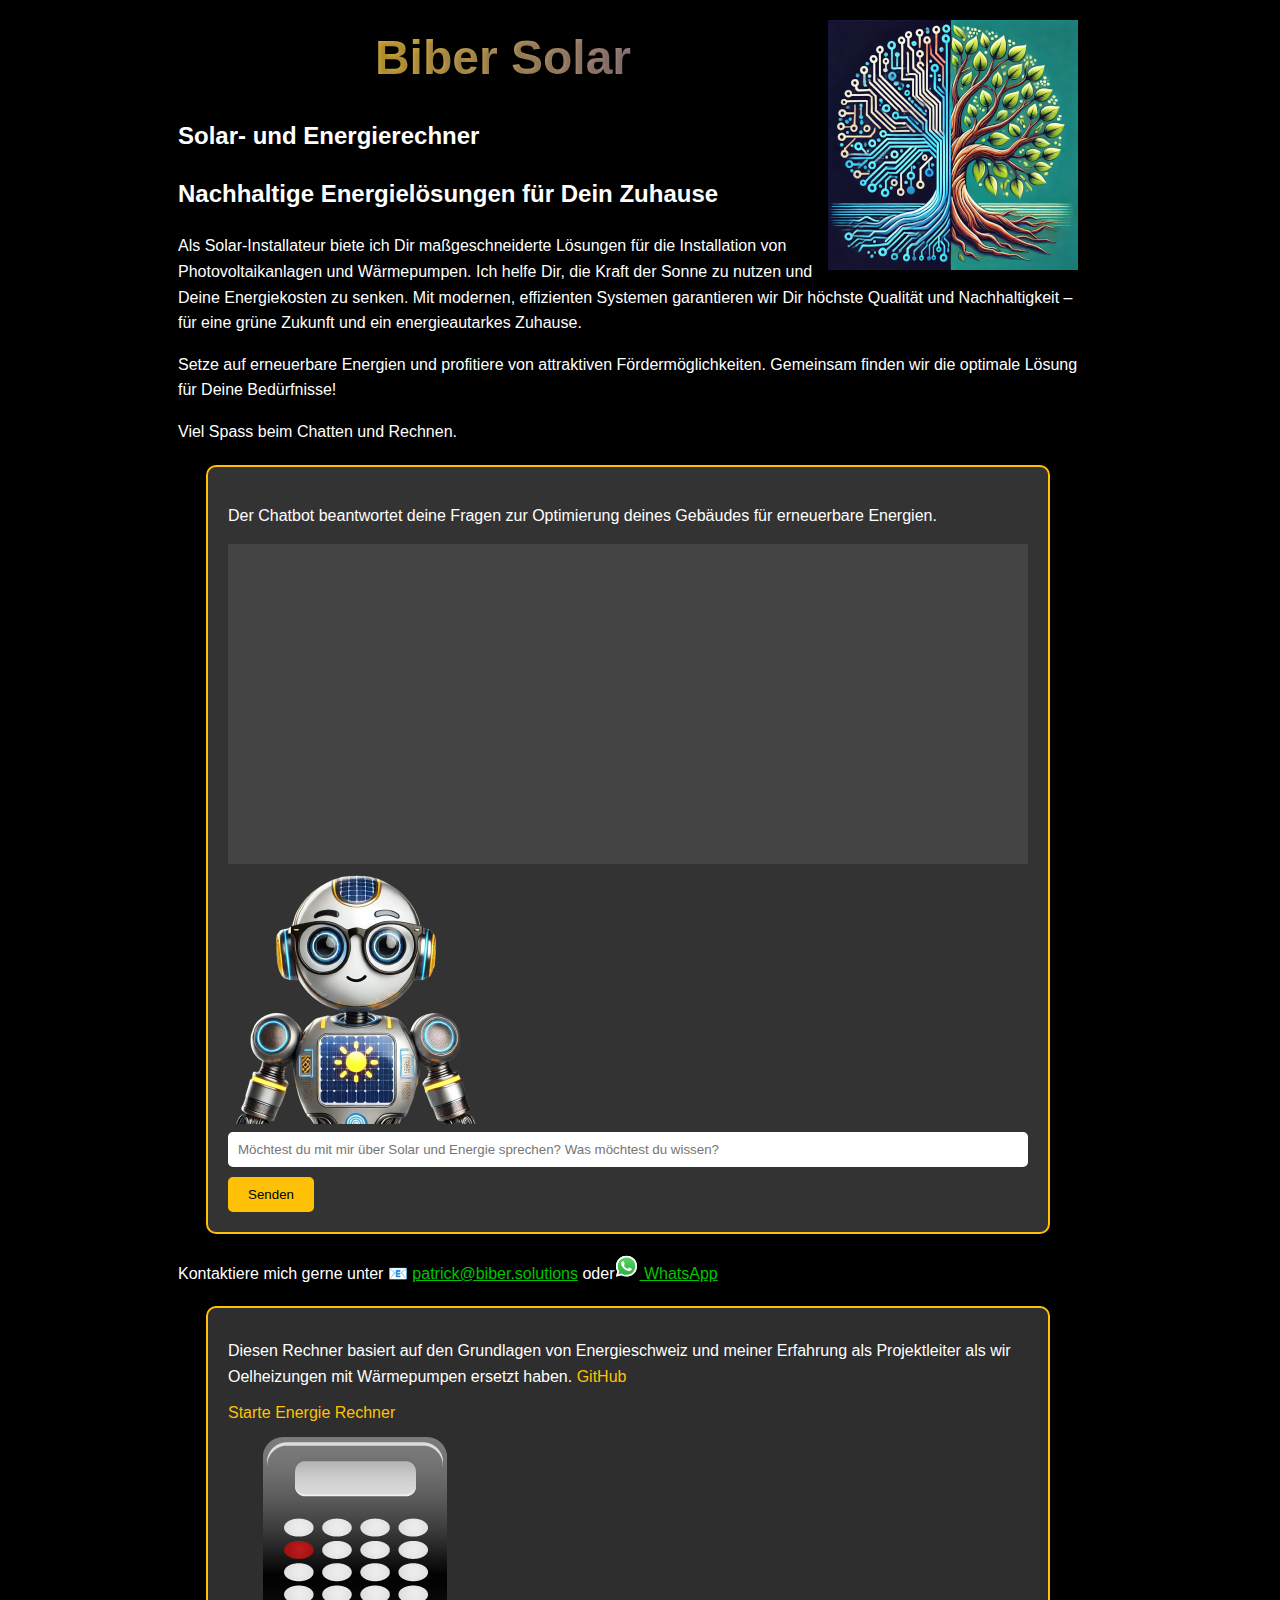
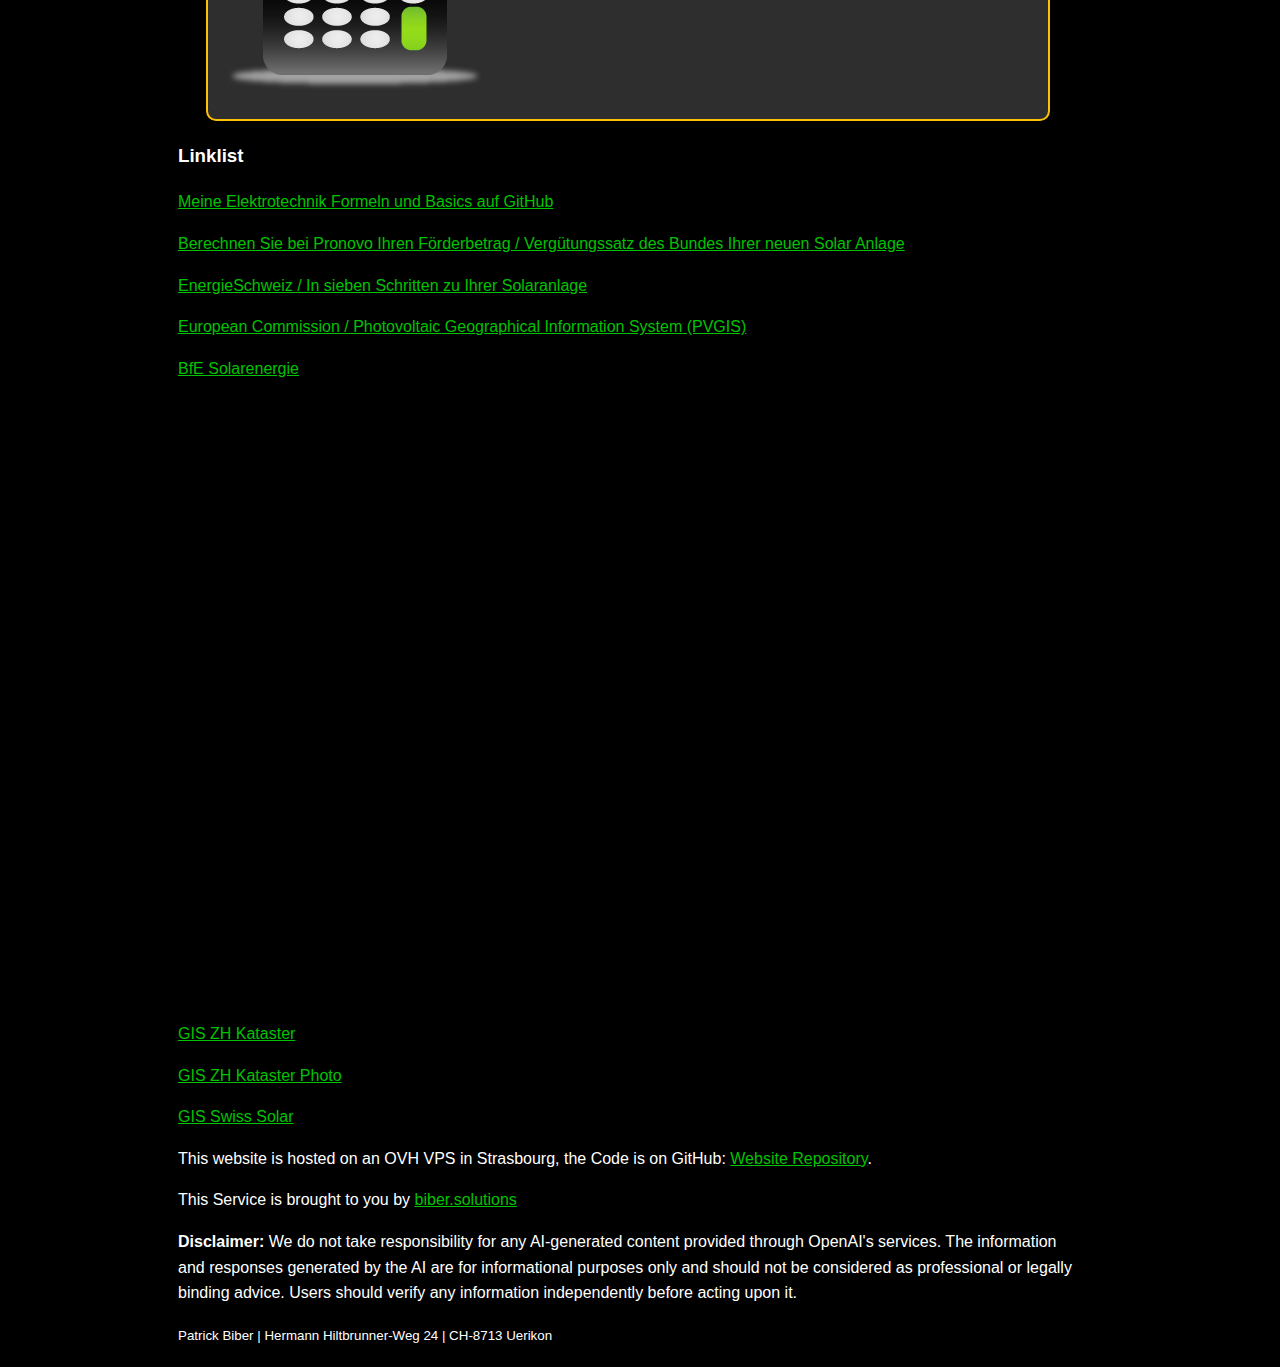
<file: index.html>
<!DOCTYPE html>
<html lang="de">
<head>
    <meta charset="UTF-8">
    <title>Biber Solar</title>
    <link rel="stylesheet" href="style.css">
    <meta name="author" content="Patrick Biber">
    <link rel="icon" href="tree.png" type="image/png">
</head>
<body>
    <div id="centerContainer">
        <div class="logo"><img src="tree.png" alt="Biber Network IT Logo"/></div>

        <h1 class="cool-title">Biber Solar</h1>

        <h2>Solar- und Energierechner</h2>

        <section>
        <h2>Nachhaltige Energielösungen für Dein Zuhause</h2>
        <p>Als Solar-Installateur biete ich Dir maßgeschneiderte Lösungen für die Installation von Photovoltaikanlagen und Wärmepumpen. Ich helfe Dir, die Kraft der Sonne zu nutzen und Deine Energiekosten zu senken. Mit modernen, effizienten Systemen garantieren wir Dir höchste Qualität und Nachhaltigkeit – für eine grüne Zukunft und ein energieautarkes Zuhause.</p>
        <p>Setze auf erneuerbare Energien und profitiere von attraktiven Fördermöglichkeiten. Gemeinsam finden wir die optimale Lösung für Deine Bedürfnisse!</p>

           <p>Viel Spass beim Chatten und Rechnen.</p>

           <div id="chatbot">
        <p>Der Chatbot beantwortet deine Fragen zur Optimierung deines Gebäudes für erneuerbare Energien.</p>
        <div id="chatbot-messages"></div>
        <div class="bot"><img src="solarbot.png" alt="solarbot"/></div>
        <input id="chatbot-input" type="text" placeholder="Möchtest du mit mir über Solar und Energie sprechen? Was möchtest du wissen?" />
        <button id="chatbot-send">Senden</button>
    </div>

    <script>
    const chatbotMessages = document.getElementById('chatbot-messages');
    const chatbotInput = document.getElementById('chatbot-input');
    const chatbotSend = document.getElementById('chatbot-send');

    // Überprüfen, ob bereits eine sessionId existiert, andernfalls erstellen
    let sessionId = localStorage.getItem('sessionId');
    if (!sessionId) {
        sessionId = Date.now().toString(); // Eine eindeutige ID basierend auf der aktuellen Zeit
        localStorage.setItem('sessionId', sessionId);
    }

    async function getOpenAIResponse(message) {
        // Anfrage an das Backend senden, nicht direkt an OpenAI
        const response = await fetch('/api/chat', {
            method: 'POST',
            headers: {
                'Content-Type': 'application/json'
            },
            body: JSON.stringify({ message, sessionId })  // Sende die sessionId mit
        });
        const data = await response.json();
        return data.message;
    }

    // Ereignis für den "Senden"-Button
    chatbotSend.addEventListener('click', async function() {
        await sendMessage();
    });

    // Ereignis für die Enter-Taste
    chatbotInput.addEventListener('keypress', async function(event) {
        if (event.key === 'Enter') {
            event.preventDefault(); // Verhindert das Standardverhalten (z.B. Zeilenumbruch)
            await sendMessage();
        }
    });

    // Funktion, die die Nachricht sendet
    async function sendMessage() {
        const userInput = chatbotInput.value;
        if (!userInput) return;

        // Nachricht des Benutzers anzeigen
        chatbotMessages.innerHTML += `<p><strong>Du:</strong> ${userInput}</p>`;
        chatbotInput.value = ''; // Eingabefeld leeren
        chatbotMessages.scrollTop = chatbotMessages.scrollHeight;

        // Antwort vom Backend (und damit von OpenAI) holen
        try {
            const aiResponse = await getOpenAIResponse(userInput);
            chatbotMessages.innerHTML += `<p><strong>Chatbot:</strong> ${aiResponse}</p>`;
            chatbotMessages.scrollTop = chatbotMessages.scrollHeight;
        } catch (error) {
            chatbotMessages.innerHTML += `<p><strong>Chatbot:</strong> Fehler: Verbindung zum Server fehlgeschlagen.</p>`;
        }
    }
</script>


<p>Kontaktiere mich gerne unter 📧 <a href="mailto:patrick@biber.solutions">patrick@biber.solutions</a> oder<a href="https://wa.link/jnpgdy" class="cta"><img style="width: 25px;" src="WhatsApp.svg" alt="Chat with WhatsApp"> WhatsApp</a>        



        <div class="rechner"> 
            <p>Diesen Rechner basiert auf den Grundlagen von Energieschweiz und meiner Erfahrung als Projektleiter als wir Oelheizungen mit Wärmepumpen ersetzt haben.
                <a href="https://github.com/patbiber/heat-pump-calculator" target="_blank">GitHub</a>
            </p>        
            <p><a href="https://biber.solar/heat-pump-calculator/">Starte Energie Rechner</a></p>
            <a href="https://biber.solar/heat-pump-calculator/">
                <img src="calculator.png" alt="Energierechner">
            </a>
        </div>


        <h3>Linklist</h3>


        <p><a href="https://github.com/patbiber/solartech/blob/main/basics.md">Meine Elektrotechnik Formeln und Basics auf GitHub</a></p>

        <p><a href="https://pronovo.ch/de/services/tarifrechner/">Berechnen Sie bei Pronovo Ihren Förderbetrag / Vergütungssatz des Bundes Ihrer neuen Solar Anlage</a></p>

        <p><a href="https://www.energieschweiz.ch/gebaeude/solaranlagen/">EnergieSchweiz / In sieben Schritten zu Ihrer Solaranlage</a></p>

        <p><a href="https://joint-research-centre.ec.europa.eu/photovoltaic-geographical-information-system-pvgis_en">European Commission / Photovoltaic Geographical Information System (PVGIS)</a></p>

        <p><a href="https://www.bfe.admin.ch/bfe/de/home/versorgung/erneuerbare-energien/solarenergie.html">BfE Solarenergie</a></p>
  

        <iframe id='sonnendachCH' width='850' height='600' src='//www.uvek-gis.admin.ch/BFE/sonnendach/loader.html?E=2660300&N=1190000&zoom=1&lang=de' style='outline: none; border: 0;' frameborder='0'></iframe>


        <p><a href="https://geo.zh.ch/maps?x=2695346&y=1234249&scale=220&basemap=arelkbackgroundzh">GIS ZH Kataster </a></p>

        <p><a href="https://geo.zh.ch/maps?x=2695346&y=1234249&scale=150&initialMapIds=Ortho22ZH">GIS ZH Kataster Photo</a></p>

        <p><a href="https://map.geo.admin.ch/?zoom=13&layers=ch.bfe.solarenergie-eignung-daecher&bgLayer=ch.swisstopo.swissimage&widgets=feedback&X=232542&Y=709159&lang=de">GIS Swiss Solar</a></p>

        <p>This website is hosted on an OVH VPS in Strasbourg, the Code is on GitHub: <a href="https://github.com/patbiber/biber-solar">Website Repository</a>.</p>

        <p>This Service is brought to you by <a href="https://biber.solutions">biber.solutions</a></p>

        <p><b>Disclaimer: </b> We do not take responsibility for any AI-generated content provided through OpenAI's services. The information and responses generated by the AI are for informational purposes only and should not be considered as professional or legally binding advice. Users should verify any information independently before acting upon it.</p>

        <footer><small> Patrick Biber | Hermann Hiltbrunner-Weg 24 | CH-8713 Uerikon </small></footer>
    </div>
</body>
</html>
</file>
<file: berater.html>
<!DOCTYPE html>
<html lang="de">
<head>
    <meta charset="UTF-8">
    <title>Biber Solar</title>
    <link rel="stylesheet" href="style.css">
    <meta name="author" content="Patrick Biber">
    <link rel="icon" href="tree.png" type="image/png">
</head>
<body>



<p><a href="https://geo.zh.ch/maps?x=2695346&y=1234249&scale=220&basemap=arelkbackgroundzh">GIS ZH Kataster </a></p>

<iframe src='https://geo.zh.ch/e/8c349a0f-7ce9-413d-90ae-e43a64442420' title="GIS Browser Zürich" width='800' height='500' style='border:0'></iframe>
<p><a href="https://geo.zh.ch/maps?x=2695346&y=1234249&scale=150&initialMapIds=Ortho22ZH">GIS ZH Kataster Photo</a></p>


<iframe src="https://map.geo.admin.ch/?zoom=13&layers=ch.bfe.solarenergie-eignung-daecher&bgLayer=ch.swisstopo.swissimage&widgets=feedback&X=232542&Y=709159&lang=de"title="GIS Browser Zürich" width='800' height='500' style='border:0'></iframe>
<p><a href="https://map.geo.admin.ch/?zoom=13&layers=ch.bfe.solarenergie-eignung-daecher&bgLayer=ch.swisstopo.swissimage&widgets=feedback&X=232542&Y=709159&lang=de">GIS Swiss Solar</a></p>
</file>
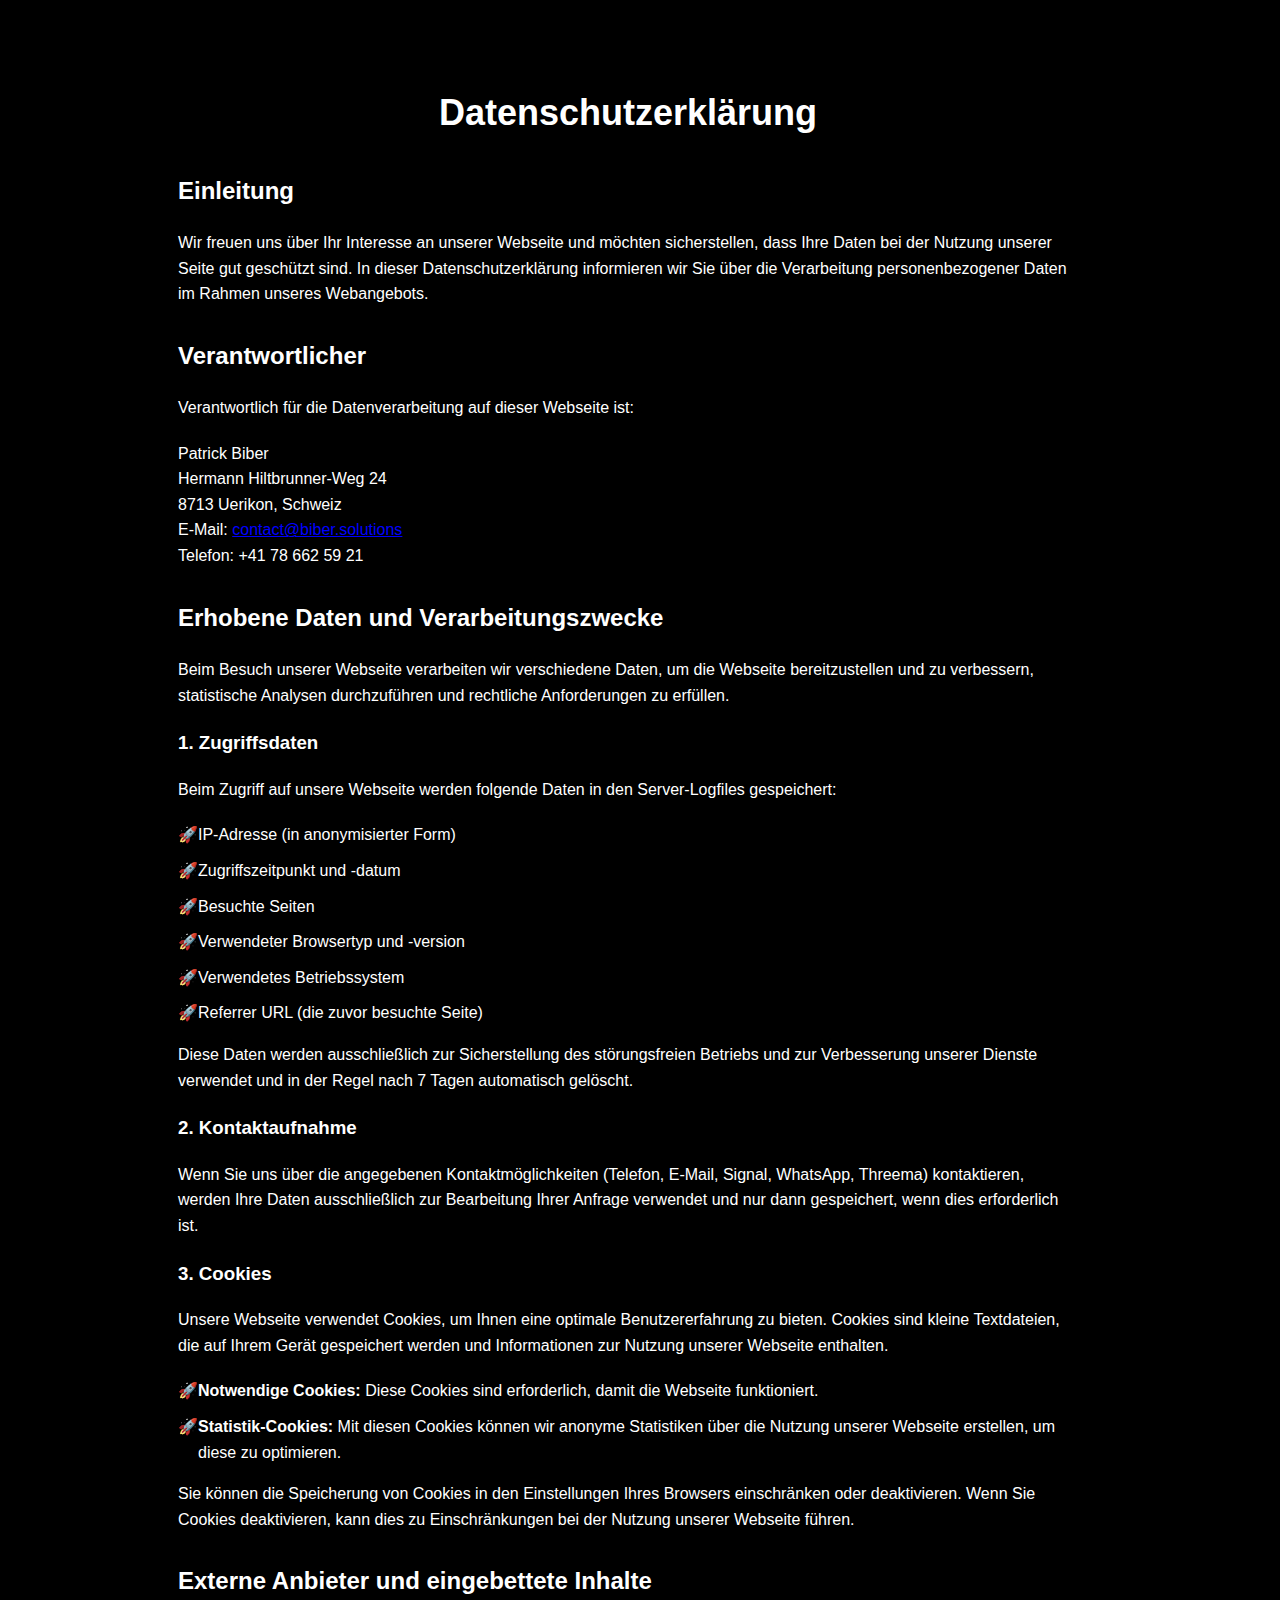
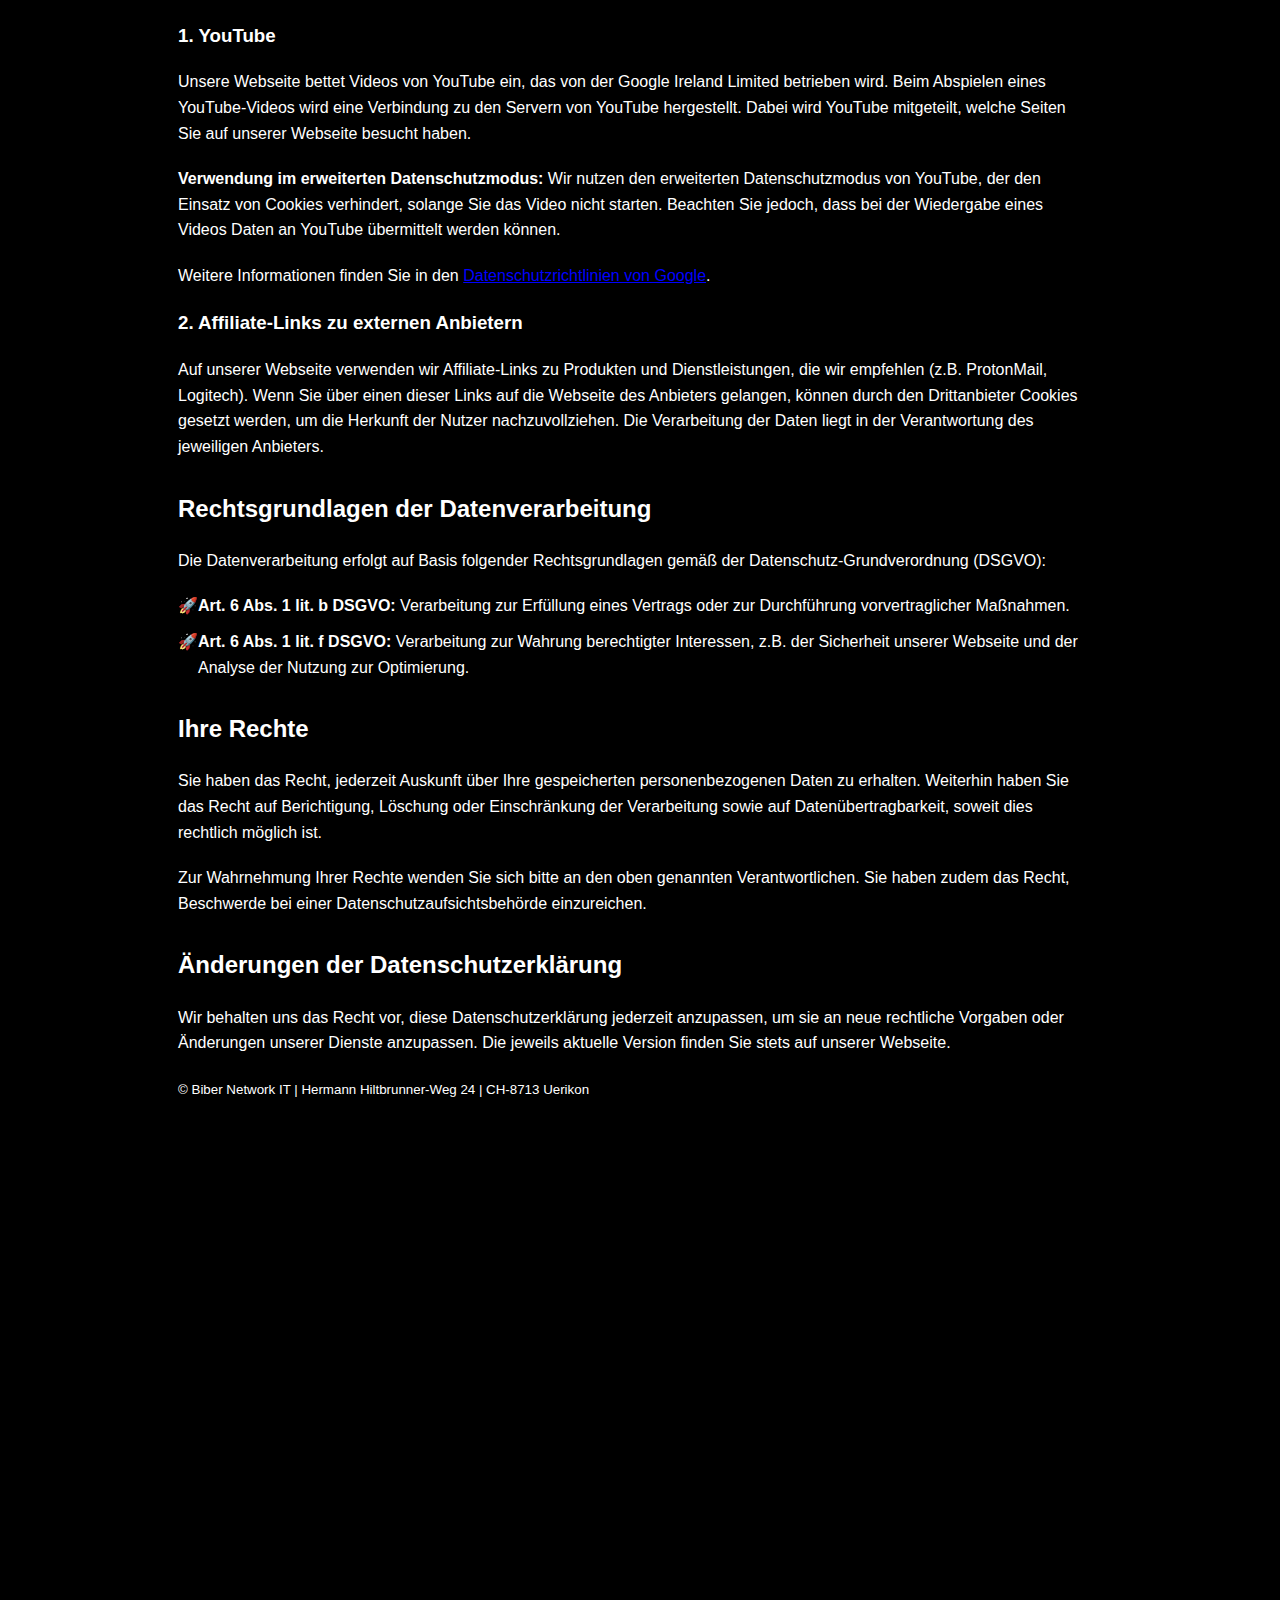
<file: datenschutzerklaerung_de.html>
<!DOCTYPE html>
<html lang="de">
<head>
    <meta charset="UTF-8">
    <meta name="viewport" content="width=device-width, initial-scale=1.0">
    <title>Datenschutzerklärung</title>
    <link rel="stylesheet" href="biberstyle.css">
</head>
<body>

<div id="centerContainer">
        <h1>Datenschutzerklärung</h1>
    <section>
        <h2>Einleitung</h2>
        <p>Wir freuen uns über Ihr Interesse an unserer Webseite und möchten sicherstellen, dass Ihre Daten bei der Nutzung unserer Seite gut geschützt sind. In dieser Datenschutzerklärung informieren wir Sie über die Verarbeitung personenbezogener Daten im Rahmen unseres Webangebots.</p>

        <h2>Verantwortlicher</h2>
        <p>Verantwortlich für die Datenverarbeitung auf dieser Webseite ist:</p>
        <p>Patrick Biber<br>
        Hermann Hiltbrunner-Weg 24<br>
        8713 Uerikon, Schweiz<br>
        E-Mail: <a href="mailto:contact@biber.solutions">contact@biber.solutions</a><br>
        Telefon: +41 78 662 59 21</p>

        <h2>Erhobene Daten und Verarbeitungszwecke</h2>
        <p>Beim Besuch unserer Webseite verarbeiten wir verschiedene Daten, um die Webseite bereitzustellen und zu verbessern, statistische Analysen durchzuführen und rechtliche Anforderungen zu erfüllen.</p>
        
        <h3>1. Zugriffsdaten</h3>
        <p>Beim Zugriff auf unsere Webseite werden folgende Daten in den Server-Logfiles gespeichert:</p>
        <ul>
            <li>IP-Adresse (in anonymisierter Form)</li>
            <li>Zugriffszeitpunkt und -datum</li>
            <li>Besuchte Seiten</li>
            <li>Verwendeter Browsertyp und -version</li>
            <li>Verwendetes Betriebssystem</li>
            <li>Referrer URL (die zuvor besuchte Seite)</li>
        </ul>
        <p>Diese Daten werden ausschließlich zur Sicherstellung des störungsfreien Betriebs und zur Verbesserung unserer Dienste verwendet und in der Regel nach 7 Tagen automatisch gelöscht.</p>

        <h3>2. Kontaktaufnahme</h3>
        <p>Wenn Sie uns über die angegebenen Kontaktmöglichkeiten (Telefon, E-Mail, Signal, WhatsApp, Threema) kontaktieren, werden Ihre Daten ausschließlich zur Bearbeitung Ihrer Anfrage verwendet und nur dann gespeichert, wenn dies erforderlich ist.</p>

        <h3>3. Cookies</h3>
        <p>Unsere Webseite verwendet Cookies, um Ihnen eine optimale Benutzererfahrung zu bieten. Cookies sind kleine Textdateien, die auf Ihrem Gerät gespeichert werden und Informationen zur Nutzung unserer Webseite enthalten.</p>
        <ul>
            <li><strong>Notwendige Cookies:</strong> Diese Cookies sind erforderlich, damit die Webseite funktioniert.</li>
            <li><strong>Statistik-Cookies:</strong> Mit diesen Cookies können wir anonyme Statistiken über die Nutzung unserer Webseite erstellen, um diese zu optimieren.</li>
        </ul>
        <p>Sie können die Speicherung von Cookies in den Einstellungen Ihres Browsers einschränken oder deaktivieren. Wenn Sie Cookies deaktivieren, kann dies zu Einschränkungen bei der Nutzung unserer Webseite führen.</p>

        <h2>Externe Anbieter und eingebettete Inhalte</h2>
        
        <h3>1. YouTube</h3>
        <p>Unsere Webseite bettet Videos von YouTube ein, das von der Google Ireland Limited betrieben wird. Beim Abspielen eines YouTube-Videos wird eine Verbindung zu den Servern von YouTube hergestellt. Dabei wird YouTube mitgeteilt, welche Seiten Sie auf unserer Webseite besucht haben.</p>
        <p><strong>Verwendung im erweiterten Datenschutzmodus:</strong> Wir nutzen den erweiterten Datenschutzmodus von YouTube, der den Einsatz von Cookies verhindert, solange Sie das Video nicht starten. Beachten Sie jedoch, dass bei der Wiedergabe eines Videos Daten an YouTube übermittelt werden können.</p>
        <p>Weitere Informationen finden Sie in den <a href="https://policies.google.com/privacy" target="_blank">Datenschutzrichtlinien von Google</a>.</p>

        <h3>2. Affiliate-Links zu externen Anbietern</h3>
        <p>Auf unserer Webseite verwenden wir Affiliate-Links zu Produkten und Dienstleistungen, die wir empfehlen (z.B. ProtonMail, Logitech). Wenn Sie über einen dieser Links auf die Webseite des Anbieters gelangen, können durch den Drittanbieter Cookies gesetzt werden, um die Herkunft der Nutzer nachzuvollziehen. Die Verarbeitung der Daten liegt in der Verantwortung des jeweiligen Anbieters.</p>

        <h2>Rechtsgrundlagen der Datenverarbeitung</h2>
        <p>Die Datenverarbeitung erfolgt auf Basis folgender Rechtsgrundlagen gemäß der Datenschutz-Grundverordnung (DSGVO):</p>
        <ul>
            <li><strong>Art. 6 Abs. 1 lit. b DSGVO:</strong> Verarbeitung zur Erfüllung eines Vertrags oder zur Durchführung vorvertraglicher Maßnahmen.</li>
            <li><strong>Art. 6 Abs. 1 lit. f DSGVO:</strong> Verarbeitung zur Wahrung berechtigter Interessen, z.B. der Sicherheit unserer Webseite und der Analyse der Nutzung zur Optimierung.</li>
        </ul>

        <h2>Ihre Rechte</h2>
        <p>Sie haben das Recht, jederzeit Auskunft über Ihre gespeicherten personenbezogenen Daten zu erhalten. Weiterhin haben Sie das Recht auf Berichtigung, Löschung oder Einschränkung der Verarbeitung sowie auf Datenübertragbarkeit, soweit dies rechtlich möglich ist.</p>
        <p>Zur Wahrnehmung Ihrer Rechte wenden Sie sich bitte an den oben genannten Verantwortlichen. Sie haben zudem das Recht, Beschwerde bei einer Datenschutzaufsichtsbehörde einzureichen.</p>

        <h2>Änderungen der Datenschutzerklärung</h2>
        <p>Wir behalten uns das Recht vor, diese Datenschutzerklärung jederzeit anzupassen, um sie an neue rechtliche Vorgaben oder Änderungen unserer Dienste anzupassen. Die jeweils aktuelle Version finden Sie stets auf unserer Webseite.</p>

    </section>

    <footer><small>&copy; Biber Network IT | Hermann Hiltbrunner-Weg 24 | CH-8713 Uerikon</small></footer>
</div>

</body>
</html>
</file>
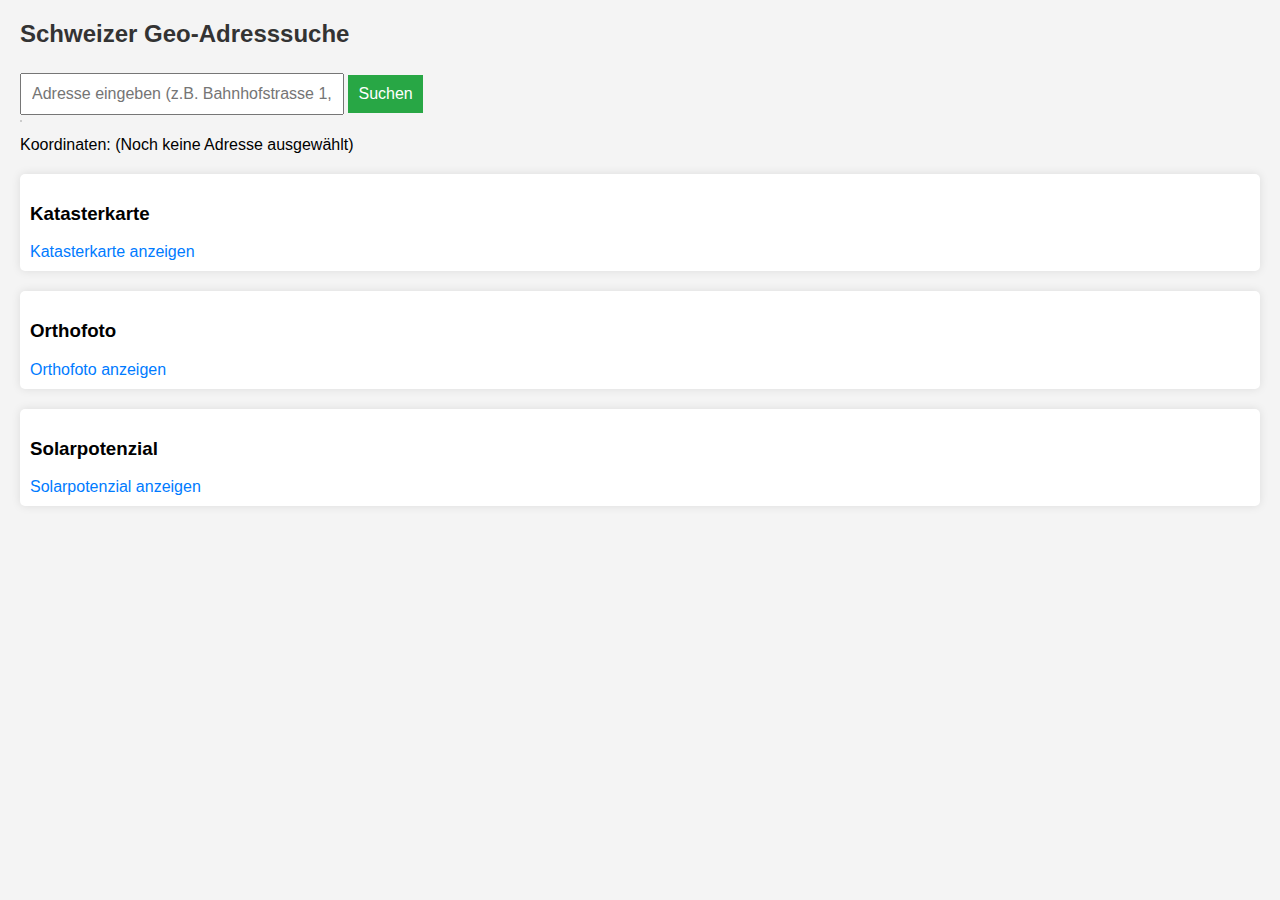
<file: geo.html>
<!DOCTYPE html>
<html lang="de">
<head>
    <meta charset="UTF-8">
    <meta name="viewport" content="width=device-width, initial-scale=1.0">
    <title>Schweizer Geo-Adresssuche</title>
    <style>
        body { font-family: Arial, sans-serif; margin: 20px; background-color: #f4f4f4; }
        h2 { color: #333; }
        input, button { padding: 10px; margin: 5px 0; font-size: 16px; }
        input { width: 300px; }
        button { background-color: #28a745; color: white; border: none; cursor: pointer; }
        button:hover { background-color: #218838; }
        .autocomplete-list { position: absolute; background: white; border: 1px solid #ccc; max-width: 300px; z-index: 1000; }
        .autocomplete-list div { padding: 8px; cursor: pointer; }
        .autocomplete-list div:hover { background-color: #ddd; }
        .map-section { margin-top: 20px; padding: 10px; background: white; border-radius: 5px; box-shadow: 0 0 10px rgba(0, 0, 0, 0.1); }
        iframe { width: 100%; height: 500px; border: 0; display: none; }
        a { display: block; margin-top: 5px; color: #007bff; text-decoration: none; }
        a:hover { text-decoration: underline; }
    </style>
    <script>
        function wgs84ToLv95(lon, lat) {
            let a = 6378137.0;
            let f = 1 / 298.257223563;
            let b = a * (1 - f);

            let phi = lat * Math.PI / 180;
            let lambda = lon * Math.PI / 180;

            let phi0 = 46.952405555 * Math.PI / 180;
            let lambda0 = 7.439583333 * Math.PI / 180;

            let e2 = (a * a - b * b) / (a * a);
            let n = (a - b) / (a + b);

            let deltaLambda = lambda - lambda0;
            let deltaPhi = phi - phi0;

            let x = 2600000 + (deltaLambda * 100000) + (deltaPhi * 10000);
            let y = 1200000 + (deltaPhi * 100000) - (deltaLambda * 10000);

            return { x: Math.round(x), y: Math.round(y) };
        }

        function searchAddress() {
            let address = document.getElementById("addressInput").value;
            let apiUrl = `https://api3.geo.admin.ch/rest/services/api/SearchServer?searchText=${encodeURIComponent(address)}&type=locations&limit=1`;

            fetch(apiUrl)
                .then(response => response.json())
                .then(data => {
                    if (data.results.length > 0) {
                        let result = data.results[0];
                        let lon = parseFloat(result.attrs.lon);
                        let lat = parseFloat(result.attrs.lat);
                        let lv95 = wgs84ToLv95(lon, lat);

                        document.getElementById("coordinates").innerText = `Koordinaten: X=${lv95.x}, Y=${lv95.y}`;

                        let katasterURL = `https://geo.zh.ch/maps?x=${lv95.x}&y=${lv95.y}&scale=750&initialMapIds=KatasterplanZH`;
                        let orthoURL = `https://geo.zh.ch/maps?x=${lv95.x}&y=${lv95.y}&scale=750&initialMapIds=Ortho22ZH`;
                        let solarURL = `https://map.geo.admin.ch/?zoom=13&layers=ch.bfe.solarenergie-eignung-daecher&bgLayer=ch.swisstopo.swissimage&widgets=feedback&X=${lv95.x}&Y=${lv95.y}&lang=de`;

                        document.getElementById("katasterLink").href = katasterURL;
                        document.getElementById("photoLink").href = orthoURL;
                        document.getElementById("solarLink").href = solarURL;

                        document.getElementById("katasterFrame").src = katasterURL;
                        document.getElementById("photoFrame").src = orthoURL;
                        document.getElementById("solarFrame").src = solarURL;

                        document.getElementById("katasterFrame").style.display = "block";
                        document.getElementById("photoFrame").style.display = "block";
                        document.getElementById("solarFrame").style.display = "block";
                    } else {
                        alert("Adresse nicht gefunden! Bitte eine gültige Adresse in der Schweiz eingeben.");
                    }
                })
                .catch(error => console.error("Fehler bei der Adresssuche:", error));
        }

        function autocompleteAddress() {
            let input = document.getElementById("addressInput").value;
            if (input.length < 3) return;

            let apiUrl = `https://api3.geo.admin.ch/rest/services/api/SearchServer?searchText=${encodeURIComponent(input)}&type=locations&limit=5`;

            fetch(apiUrl)
                .then(response => response.json())
                .then(data => {
                    let dropdown = document.getElementById("autocompleteList");
                    dropdown.innerHTML = "";

                    data.results.forEach(result => {
                        let option = document.createElement("div");
                        option.innerText = result.attrs.label;
                        option.onclick = function() {
                            document.getElementById("addressInput").value = result.attrs.label;
                            dropdown.innerHTML = "";
                            searchAddress();
                        };
                        dropdown.appendChild(option);
                    });
                })
                .catch(error => console.error("Fehler bei der Autovervollständigung:", error));
        }
    </script>
</head>
<body>
    <h2>Schweizer Geo-Adresssuche</h2>
    <input type="text" id="addressInput" placeholder="Adresse eingeben (z.B. Bahnhofstrasse 1, Zürich)" onkeyup="autocompleteAddress()">
    <button onclick="searchAddress()">Suchen</button>
    <div id="autocompleteList" class="autocomplete-list"></div>

    <p id="coordinates">Koordinaten: (Noch keine Adresse ausgewählt)</p>

    <div class="map-section">
        <h3>Katasterkarte</h3>
        <a id="katasterLink" href="#" target="_blank">Katasterkarte anzeigen</a>
        <iframe id="katasterFrame"></iframe>
    </div>

    <div class="map-section">
        <h3>Orthofoto</h3>
        <a id="photoLink" href="#" target="_blank">Orthofoto anzeigen</a>
        <iframe id="photoFrame"></iframe>
    </div>

    <div class="map-section">
        <h3>Solarpotenzial</h3>
        <a id="solarLink" href="#" target="_blank">Solarpotenzial anzeigen</a>
        <iframe id="solarFrame"></iframe>
    </div>
</body>
</html>
</file>
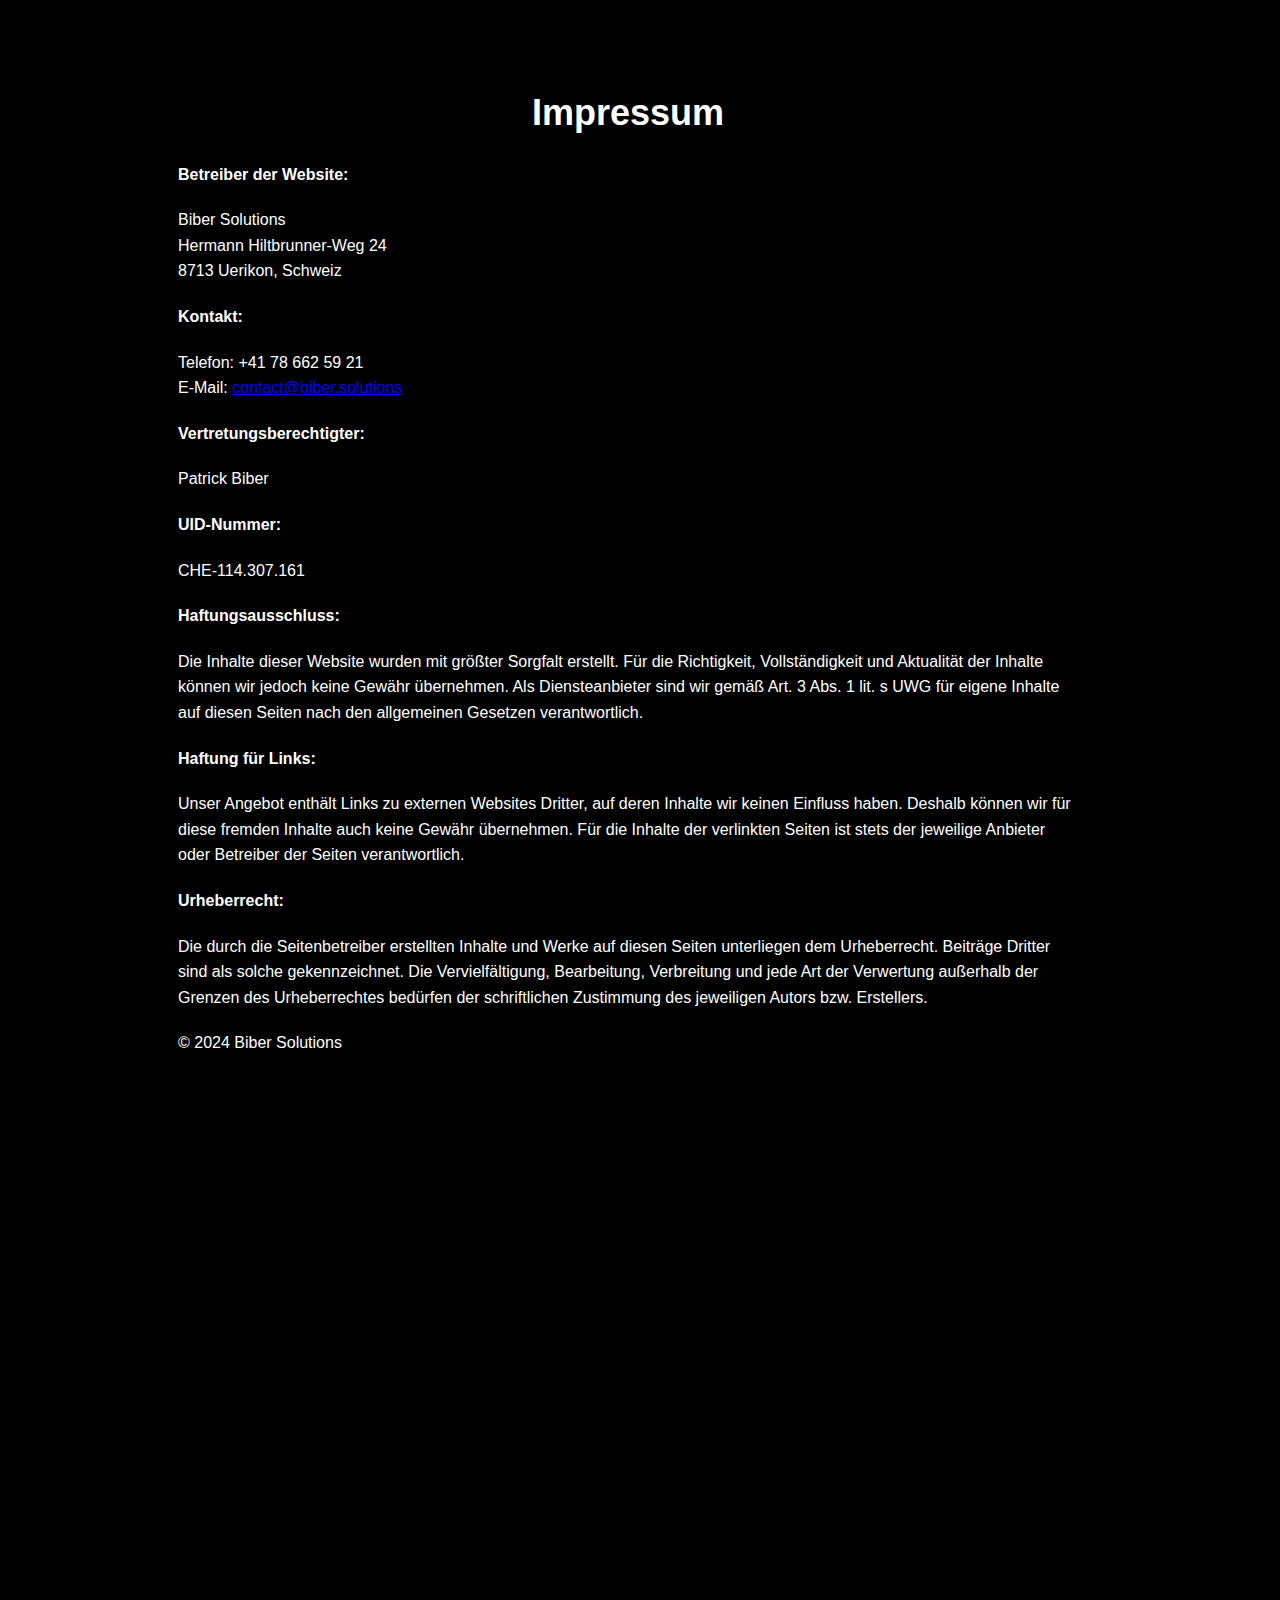
<file: impressum_de.html>
<!DOCTYPE html>
<html lang="de">
<head>
    <meta charset="UTF-8">
    <meta name="viewport" content="width=device-width, initial-scale=1.0">
    <title>Impressum - Biber Solutions</title>
    <link rel="stylesheet" href="biberstyle.css">
</head>
<body>
    <div id="centerContainer">
        <h1>Impressum</h1>
        <p><strong>Betreiber der Website:</strong></p>
        <p>Biber Solutions<br>
           Hermann Hiltbrunner-Weg 24<br>
           8713 Uerikon, Schweiz</p>

        <p><strong>Kontakt:</strong></p>
        <p>Telefon: +41 78 662 59 21<br>
           E-Mail: <a href="mailto:contact@biber.solutions">contact@biber.solutions</a></p>

        <p><strong>Vertretungsberechtigter:</strong></p>
        <p>Patrick Biber</p>

        <p><strong>UID-Nummer:</strong></p>
        <p>CHE-114.307.161</p>

        <p><strong>Haftungsausschluss:</strong></p>
        <p>Die Inhalte dieser Website wurden mit größter Sorgfalt erstellt. Für die Richtigkeit, Vollständigkeit und Aktualität der Inhalte können wir jedoch keine Gewähr übernehmen. Als Diensteanbieter sind wir gemäß Art. 3 Abs. 1 lit. s UWG für eigene Inhalte auf diesen Seiten nach den allgemeinen Gesetzen verantwortlich.</p>

        <p><strong>Haftung für Links:</strong></p>
        <p>Unser Angebot enthält Links zu externen Websites Dritter, auf deren Inhalte wir keinen Einfluss haben. Deshalb können wir für diese fremden Inhalte auch keine Gewähr übernehmen. Für die Inhalte der verlinkten Seiten ist stets der jeweilige Anbieter oder Betreiber der Seiten verantwortlich.</p>

        <p><strong>Urheberrecht:</strong></p>
        <p>Die durch die Seitenbetreiber erstellten Inhalte und Werke auf diesen Seiten unterliegen dem Urheberrecht. Beiträge Dritter sind als solche gekennzeichnet. Die Vervielfältigung, Bearbeitung, Verbreitung und jede Art der Verwertung außerhalb der Grenzen des Urheberrechtes bedürfen der schriftlichen Zustimmung des jeweiligen Autors bzw. Erstellers.</p>

        <footer>
            <p>&copy; 2024 Biber Solutions</p>
        </footer>
    </div>
</body>
</html>
</file>
<file: style.css>
body {
    width: 95%; 
    text-align: center; 
    color: white;
    font-family: Helvetica, Arial, sans-serif;
    margin: 20px;
    line-height: 1.6;
    background-color: black;
}

#centerContainer {
    max-width: 900px; 
    text-align: left; 
    margin: 0px auto; 
}

a {
    color: rgb(1, 195, 1);
}

h1 {
    text-align: center;
    font-size: 36px;
    margin-bottom: 20px;
}

.logo {
    float: right;
}

.logo img {
    width: 250px;
}

.logo {
    float: right;
}

.bot img {
    width: 250px;
}

.products img {
    width: 100%;
}

.cool-title {
    font-family: 'Arial', sans-serif;
    font-size: 48px;
    font-weight: bold;
    background: linear-gradient(to right, #ffcc00, #3333ff);
    -webkit-background-clip: text;
    color: transparent;
    text-align: center;
    margin: 20px 0;
    text-shadow: 2px 2px 5px rgba(0, 0, 0, 0.2);
}

.rechner {
    background-color: #2e2e2e; /* Dark gray background to match the black theme */
    border: 2px solid #ffc107; /* Yellow border to stand out */
    border-radius: 10px; /* Rounded corners for a modern look */
    padding: 20px; /* Space around the content */
    margin: 20px auto; /* Center and give it some space */
    max-width: 800px; /* Limit the width */
    color: #ffffff; /* White text for readability */
    box-shadow: 0px 4px 10px rgba(0, 0, 0, 0.3); /* Subtle shadow for a lifted effect */
}

.rechner p {
    margin: 10px 0;
    font-size: 16px;
}

.rechner a {
    color: #ffc107; /* Yellow for links inside the calculator box */
    text-decoration: none;
}

.rechner a:hover {
    text-decoration: underline;
}

#chatbot {
    background-color: #333;
    border: 2px solid #ffc107;
    border-radius: 10px;
    padding: 20px;
    margin: 20px auto;
    max-width: 800px;
    color: #fff;
    box-shadow: 0px 4px 10px rgba(0, 0, 0, 0.3);
    text-align: left;
}

#chatbot-messages {
    height: 300px;
    overflow-y: auto;
    margin-bottom: 10px;
    padding: 10px;
    background-color: #444;
}

#chatbot-input {
    width: calc(100% - 20px);
    padding: 10px;
    border-radius: 5px;
    border: none;
    margin-bottom: 10px;
}

#chatbot-send {
    padding: 10px 20px;
    background-color: #ffc107;
    border: none;
    color: #000;
    border-radius: 5px;
    cursor: pointer;
}

#chatbot-send:hover {
    background-color: #ffda42;
}

@media only screen and (max-width: 700px) {
    .logo {
        float: right;
    }

    .logo img {
        width: 75px;
    }

    .cool-title {
        font-size: 36px;
    }

    #chatbot-input {
    font-size: 25px;
}
</file>
<file: biberstyle.css>
:root{
  --header-h: 72px;           /* Fallback – wird per JS dynamisch gesetzt */
  scroll-padding-top: var(--header-h); /* greift bei nativen Ankersprüngen */
}

/* Alle Ankerziele bekommen einen „Puffer“ nach oben */
[id]{
  scroll-margin-top: var(--header-h);
}

/* (Optional) Mobile-Menü sichtbar machen, wenn .show getoggelt wird */
@media (max-width: 700px){
  nav.show{ display:block; }
}



body {
    padding-top: 40px;
    padding-bottom: 800px;
    width: 95%; 
    text-align: center; 
    margin-bottom: 100px;
    #centerContainer { max-width: 900px; text-align: left; margin: 0px auto; }
    color: white;
    font-family: Helvetica, Arial, sans-serif;
    margin: 20px;
    line-height: 1.6;
    background-color: black;
}

a {
    color: #0000ff;
}

h1 {
    text-align: center;
    font-size: 36px;
    margin-bottom: 20px;
}

h2 {
    font-size: 24px;
    margin-top: 30px;
}

p {
    margin-bottom: 20px;
}

ul {
    list-style-type: none;
    padding: 0;
}

ul li {
    margin-bottom: 10px;
    padding-left: 20px;
    position: relative;
}

ul li::before {
    content: "🚀";
    position: absolute;
    left: 0;
    color: white;
}

#chatbot {
    background-color: #333;
    border: 2px solid #ffc107;
    border-radius: 10px;
    padding: 20px;
    margin: 20px auto;
    max-width: 800px;
    color: #fff;
    box-shadow: 0px 4px 10px rgba(0, 0, 0, 0.3);
    text-align: left;
}

#chatbot-messages {
    height: 300px;
    overflow-y: auto;
    margin-bottom: 10px;
    padding: 10px;
    background-color: #444;
}

#chatbot-input {
    width: calc(100% - 20px);
    padding: 10px;
    border-radius: 5px;
    border: none;
    margin-bottom: 10px;
}

#chatbot-send {
    padding: 10px 20px;
    background-color: #ffc107;
    border: none;
    color: #000;
    border-radius: 5px;
    cursor: pointer;
}

#chatbot-send:hover {
    background-color: #ffda42;
}

.bot img {
    width: 150px;
    float:right;
}

.cta {
    font-size: 24px;
    color: #ffcc00;
    text-decoration: none;
    font-weight: bold;
    padding: 15px 15px;
    border: 2px solid #ffcc00;
    border-radius: 5px;
    transition: background-color 0.3s, color 0.3s;
    line-height: 3;
    margin-bottom: 50px;
    margin-right: 25px;
}

.cta:hover {
    background-color: #ffcc00;
    color: #000;
}

.cta img {
    width: 30px;
}

.products img {
    width: 100%;
}

.logo {
    float: right;
}
.logo img {
        max-width:500px;
}

.photo {
    float: right;
}
.photo img {
        max-width:400px;
}

.cool-title {
    font-family: 'Arial', sans-serif;
    font-size: 52px;
    font-weight: bold;
    background: linear-gradient(to right, #0000ff, #fcff33);
    -webkit-background-clip: text;
    color: transparent;
    text-align: center;
    margin: 30px 0 15px 0;
    text-shadow: 2px 2px 5px rgba(0, 0, 0, 0.2);
}

.by-title {
    font-family: 'Arial', sans-serif;
    font-size: 30px;
    font-weight: lighter;
    background: linear-gradient(to right, #ffcc00, #0000ff);
    -webkit-background-clip: text;
    color: transparent;
    text-align: center;
    margin: 0 0 75px 140px;
    text-shadow: 2px 2px 5px rgba(0, 0, 0, 0.2); 
}

video {
    width: 100%;
}

.video-container {
    position: relative;
    padding-bottom: 56.25%; /* 16:9 */
    height: 0;
}

.video-container iframe {
    position: absolute;
    top: 0;
    left: 0;
    width: 100%;
    height: 100%;
}

#asciiBeaver {
    font-family: "Courier New", monospace;
    white-space: pre;
    font-size: 14px;
    line-height: 14px;
    font-weight: bold;
    color: green;
}   

header { 
    padding: 0;
    position: fixed; /* Make header always visible */
    top: 0;
    align-items: center;
    display: flex;
    justify-content: space-between;
    background-color:#0000ff; /* Semi-transparent background */
    z-index: 1; /* Ensures header stays above other content */
  }
 
  nav ul.menu {
    list-style-type: none;
    margin: 0;
    padding: 0;
    display: flex;
    display: flex;
    justify-content: center; /* Center the links horizontally */
  }

  nav ul.menu a { 
    display: inline-block;
    font-weight: bold;
    margin: 10px 28px 10px 28px; /* Space out the links */
    color: white; 
    text-decoration: rgb(226, 43, 43); 
    padding: 5px;
    transition: color 0.3s ease, background-color 0.3s ease; /* Smooth transition */
  }
  nav ul.menu a:hover {
    background-color: rgb(239, 232, 37); 
    border-radius: 5px;
  }

  #hamburger-btn {
    border: none;
    font-size: 1px;
    background: none;
  }

@media only screen and (max-width: 700px) {
    .logo {
        float: right;
    }
    .logo img {
        width:75px;
    }
    .cool-title {
        font-size: 36px;
    }

    #chatbot-input {
    font-size: 25px;
    }

    nav {
        flex-direction: column;
        align-items: flex-start;
        width: 100%; /* Full-width nav menu */
        display: none; /* Hide the nav by default */
        margin-right: 0;
        }
    
        nav ul {
        flex-direction: column;
        align-items: center;
        }
        
        nav a {
        display: block; /* Make links block-level for better touch targets */
        margin: 10px 0; /* Spacing between links */
        }
    
        #hamburger-btn {
        display: block; /* Show hamburger menu */
        background: none;
        border: none;
        color: white;
        font-size: 3rem;
        cursor: pointer;
        margin-right: 10px;
        }
    
        header {
        flex-wrap: wrap; /* Allow header items to wrap */
        padding: 0.5rem; /* Reduce padding */
        }
    }
</file>
